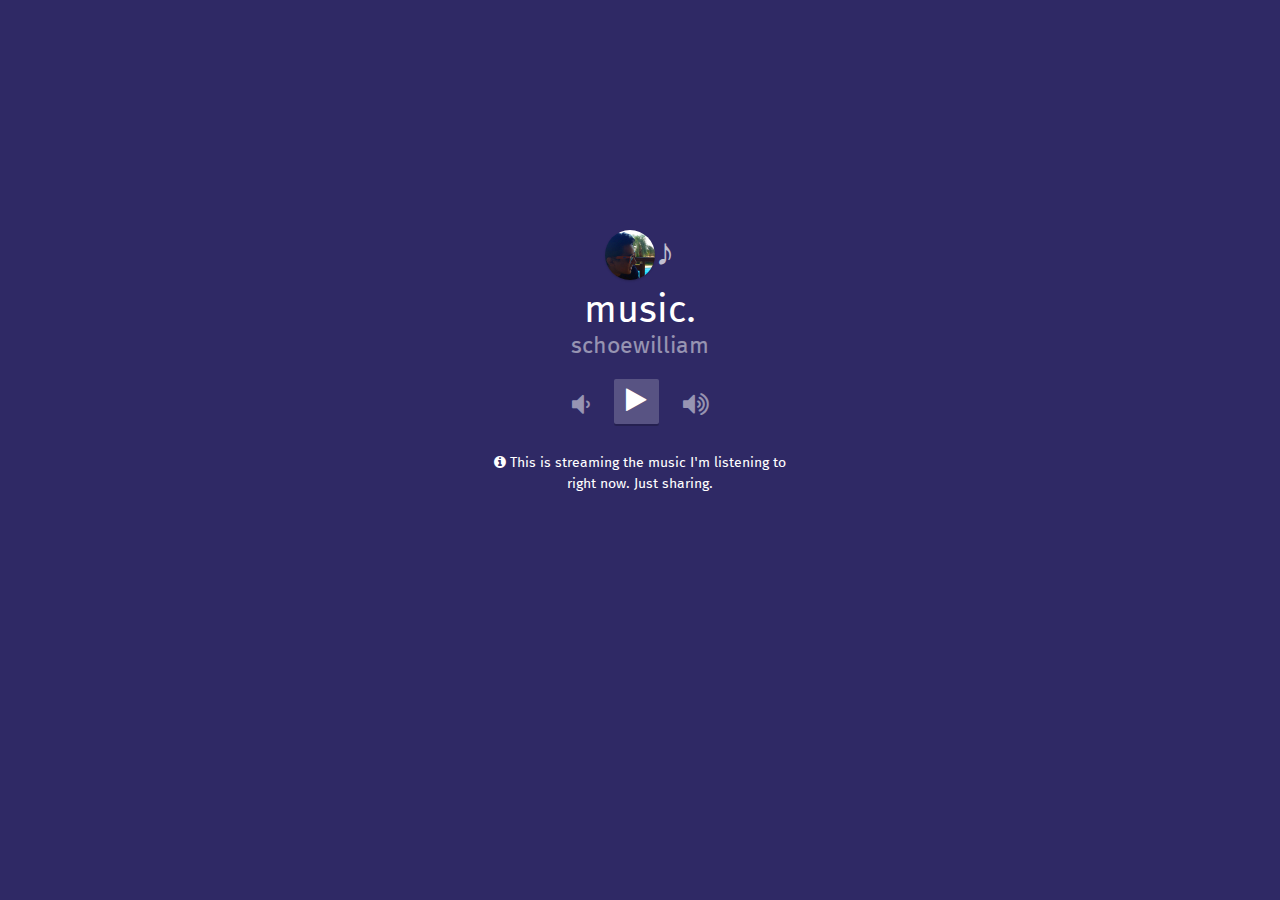
<file: music.html>
<!DOCTYPE html>
<html lang="FR-fr">
  <head>
    <link rel="stylesheet" type="text/css" href="style.css">
    <link rel="stylesheet" type="text/css" href="font-awesome.min.css">

    <meta charset="UTF-8">
    <title>music.schoewilliam · the music I am listening to, right now.</title>
    <meta content='initial-scale=1.0' name='viewport'>

  </head>
  
  <body>

<section class="index home">


	<figure class="emb">
			<h1>
				<div><img src="./images/photosmall.jpg" id="cassiopeia"><span style="opacity:0.7;">♪</span></div>
				<div><span style="display:block;">music.</span><span style="line-height:0.6;opacity:0.5;display:block;font-size:60%;">schoewilliam</span></div>
			</h1>
		
		<div>
			<audio id="stream" preload="none">
				<source type="audio/ogg" src="http://music.schoewilliam.fr:8000"></source>
			</audio>
			<div id="controls">
			  <a href="#" class="but vol" onclick="document.getElementById('stream').volume-=0.2"><i class="icon-volume-down"></i></a>
			  <a href="#" class="but" id="playbut"><i class="icon-play"></i></a>
			  <a href="#" class="but vol" onclick="document.getElementById('stream').volume+=0.2"><i class="icon-volume-up"></i></a>
			</div>
		</div>

		<div style="color: rgb(255, 255, 255); max-width: 300px; font-size: 80%;">
			<p><i class="icon-info-sign"></i> This is streaming the music I'm listening to right now. Just sharing.</p>
		</div>
	</figure>


<script>
var player = document.getElementById('stream'),
    ctrl = document.getElementById('playbut');

ctrl.onclick = function () {

    // Update the Button
    var pause = ctrl.innerHTML === '<i class="icon-pause"></i>';
    ctrl.innerHTML = pause ? '<i class="icon-play"></i>' : '<i class="icon-pause"></i>';

    // Update the Audio
    var method = pause ? 'pause' : 'play';
    player[method]();

    // Prevent Default Action
    return false;
};
</script>
</section>
</file>
<file: style.css>
body {
    font: 11pt/1.5 "Feura Sans", Cantarell, sans-serif;
    margin: 0;
    background-color: #2F2965;
	animation: 200s infinite colorful;
	-webkit-animation: 200s infinite colorful;
}
@media screen and (min-width:750px) {
	body {
		font-size: 13pt;
	}
}
a { text-decoration: none; color: #4E43C8; }
article a { font-weight: bold; color: #4E43C8;}
p a:hover { text-decoration: underline; }


h1, h2, h3 {
    font-family: "Feura Sans", Cantarell, sans-serif;
    font-weight: normal;
}
hr {
    border: 1px solid rgba(255, 255, 255, 0.1);
    width: 40%;
}
section.index {
    margin: 0 auto;
    text-align: center;
}
section.index.home {
	animation: 3s fondu;
	-webkit-animation: 3s fondu;
}
section.index figure a,
section.index figure a:hover {
	border: 0;
	box-shadow: 0 0;
}
section.index figure h1 {
    font-weight: normal;
    vertical-align: middle;
    color: #fff;
    font-size: 220%;
    transition: all .3s;
    -webkit-transition: all .3s;
    opacity: 1;
}
section.index.post {
    margin-top: 30px;
}
section.index.post figure h1 {
    font-size: 210%;
    display: inline-block;
}
#cassiopeia {
    margin: 0;
    border-radius: 50%;
    box-shadow: 0 1px 2px rgba(0, 0, 0, 0.2);
    border: 0;
    vertical-align: middle;
    width: 50px;
    transition: all .3s;
    -webkit-transition: all .3s;
}
@media screen and (max-width:449px) {
	section.index figure h1 {
		margin: 10px 0 20px;
	}
}
section.index figure h1 small {
    display: block;
    font-size: 40%;
    text-align: left;
    color: rgb(153, 153, 153);
}

section.index figure.emb {
    padding: 0;
    margin: 0 20px;
    display: inline-block;
    transition: all 1.5s;
    -webkit-transition: all 1.5s;
}
@media screen and (min-height:300px) {
	section.index figure.emb,
	section.index.post figure.emb {
		margin-top: 25px;
	}
}
@media screen and (min-height:520px) {
	section.index figure.emb {
		margin-top: 100px;
	}
}
@media screen and (min-height:800px) {
	section.index figure.emb {
		margin-top: 200px;
	}
}
section.index nav a {
	color: rgba(255, 255, 255, 0.45);
	margin: 0 4px;
	font-size: 110%;
	transition: all .2s;
	-webkit-transition: all .2s;
}
section.index nav a:hover {
	color: #fff;
}

.but {
	color: rgba(255, 255, 255, 0.5);
	display: inline-block;
	padding: 4px 12px;
	transition: all .2s;
	-webkit-transition: all .2s;
}
.but.vol {
	font-size: 160%;
}
.but:hover {
	color: #fff;
}

#playbut {
	background-color: rgba(255, 255, 255, 0.2);
	display: inline-block;
	vertical-align: middle;
	line-height: 45px;
	font-size: 150%;
	color: #fff;
	width: 45px;
	height: 45px;
	padding: 0;
	margin: 0 7px 15px;
	border-radius: 2px;
	box-shadow: 0 2px rgba(0, 0, 0, 0.2);
}
#playbut:hover {
	background-color: rgba(255, 255, 255, 0.35);
}

/* animations */

@keyframes fondu {
    0% { opacity: 0; }
    100% { opacity: 1; }
}
@-webkit-keyframes fondu {
    0% { opacity: 0; }
    100% { opacity: 1; }
}

@keyframes colorful {
    0% { background-color: #2F2965; }
    20% { background-color: #652945; }
    40% { background-color: #3F6529; }
    60% { background-color: #296557; }
    80% { background-color: #294265; }
    100% { background-color: #382965; }
}
@-webkit-keyframes colorful {
    0% { background-color: #2F2965; }
    20% { background-color: #652945; }
    40% { background-color: #3F6529; }
    60% { background-color: #296557; }
    80% { background-color: #294265; }
    100% { background-color: #382965; }
}

/* polices */

@font-face {
    font-family: 'Feura Sans';
    font-style: normal;
    font-weight: 400;
    src: url(./fonts/feurasans/FeuraSans-Regular.ttf) format('truetype');
}
@font-face {
    font-family: 'Feura Sans';
    font-style: normal;
    font-weight: 700;
    src: url(./fonts/feurasans/FeuraSans-Bold.ttf) format('truetype');
}
</file>
